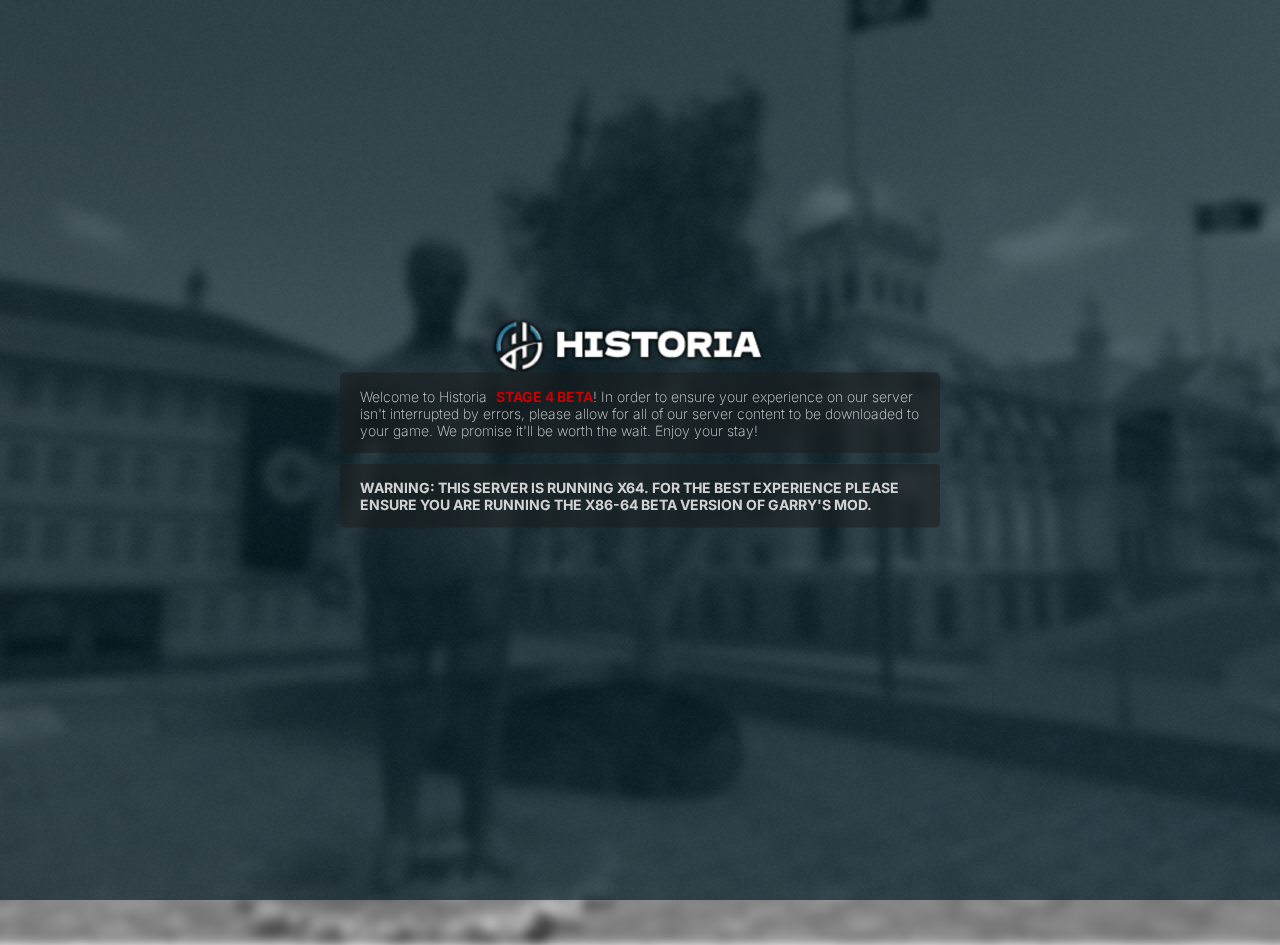
<file: index.html>
<!DOCTYPE html>
<html lang="en">
<head>
    <meta charset="UTF-8">
    <meta name="viewport" content="width=device-width, initial-scale=1.0">
    <title>Loading Historia</title>
    <link href="https://fonts.googleapis.com/css2?family=Inter:wght@200;700&display=swap" rel="stylesheet">
    <script>
        document.addEventListener("DOMContentLoaded", function() {
            var images = [
                './images/1.jpg',
                './images/2.jpg',
                './images/3.jpg',
                './images/4.jpg',
            ];

            var backgroundImage1 = document.getElementById('background1');
            var backgroundImage2 = document.getElementById('background2');
            var currentImageIndex = images.length * Math.random() | 0;
            var isBackground1OnTop = true;

            function setBackground() {
                if (isBackground1OnTop) {
                    backgroundImage1.style.backgroundImage = `url(${images[currentImageIndex]})`;
                    backgroundImage1.style.opacity = '1';
                    backgroundImage2.style.opacity = '0';
                } else {
                    backgroundImage2.style.backgroundImage = `url(${images[currentImageIndex]})`;
                    backgroundImage2.style.opacity = '1';
                    backgroundImage1.style.opacity = '0';
                }
                isBackground1OnTop = !isBackground1OnTop;
                currentImageIndex = (currentImageIndex + 1) % images.length;
            }
            setBackground();
            setInterval(setBackground, 10000);
        });
    </script>
    <style>
        body, html {
            height: 100%;
            margin: 0;
            font-family: 'Inter', sans-serif;
            color: #fff;
            overflow: hidden;
        }

        .layered-bg {
            position: relative;
            height: 100%;
            width: 100%;
        }
        .layered-bg::before, .layered-bg::after, .layered-bg > div {
            content: "";
            position: absolute;
            top: 0;
            left: 0;
            height: 100%;
            width: 100%;
        }
        .layered-bg > div:nth-child(1) {
            opacity: 0.3;
            background: radial-gradient(165.83% 93.28% at 93.28% 91.11%, rgba(11, 97, 128, 1) 0%, rgba(11, 97, 128, 0) 100%);
        }
        .layered-bg > div:nth-child(2) {
            opacity: 0.3;
            background: radial-gradient(301.33% 169.50% at 0.00% 100.00%, rgba(11, 77, 108, 1) 0%, rgba(11, 77, 108, 0) 100%);
        }
        .layered-bg > div:nth-child(3) {
            opacity: 0.3;
            background: linear-gradient(180deg, rgba(11, 97, 128, 1) 0%, rgba(11, 97, 128, 0) 100%);
        }
        .layered-bg::after {
            background: rgba(0, 0, 0, 0.45);
        }

        .background {
            z-index: 1;
            position: absolute;
            top: 0;
            left: 0;
            width: 100%;
            height: 100%;
            background-position: center;
            background-size: cover;
            filter: blur(5px) grayscale(100%);
            transform: scale(1.1);
            animation: moveHorizontally 40s infinite;
            transition: opacity 3s ease;
            opacity: 1;
        }

        #background2 {
            opacity: 0;
            z-index: 2;
        }

        @keyframes moveHorizontally {
            0% { transform: translateX(0) scale(1.1); }
            50% { transform: translateX(-2.5%) scale(1.1); }
            100% { transform: translateX(0) scale(1.1); }
        }

        .overlay {
            position: absolute;
            top: 0;
            left: 0;
            width: 100%;
            height: 100%;
            background: linear-gradient(0deg, rgba(11, 97, 128, 0.15) 0%, rgba(11, 97, 128, 0.15) 100%), 
                       linear-gradient(0deg, rgba(0, 0, 0, 0.15) 0%, rgba(0, 0, 0, 0.15) 100%), 
                       radial-gradient(100.80% 56.55% at 7.37% 10.23%, rgba(11, 77, 108, 0.40) 0%, rgba(217, 217, 217, 0.00) 100%), 
                       radial-gradient(247.21% 185.28% at 14.30% 105.23%, rgba(11, 97, 128, 0.40) 0%, rgba(11, 77, 108, 0.00) 47.66%), 
                       radial-gradient(139.92% 102.99% at 85.26% 74.81%, rgba(11, 117, 148, 0.40) 0%, rgba(11, 97, 128, 0.20) 50%, rgba(11, 97, 128, 0.00) 100%), 
                       rgba(0, 0, 0, 0.30);
        }

        .noise {
            position: absolute;
            top: 0;
            left: 0;
            width: 100%;
            height: 100%;
            background-image: url('./images/noise.png');
            opacity: 0.1;
        }

        .toolbar {
            position: absolute;
            top: 50%;
            left: 50%;
            transform: translate(-50%, -50%);
            width: 80%;
            max-width: 600px;
            z-index: 3;
        }

        .watermark {
            position: absolute;
            top: 35%;
            left: 50%;
            transform: translateX(-50%);
            width: 300px;
            z-index: 4;
        }

        #download-box, #download-box2 {
            padding: 15px 20px;
            margin: 10px 0;
            border-radius: 5px;
            font-size: 14px;
            font-weight: 200;
            color: rgba(255, 255, 255, 0.8);
            backdrop-filter: blur(5px);
        }

        #download-box {
            background: rgba(25, 25, 25, 0.5); /* Exact match to red panel */
        }

        #download-box2 {
            background: rgba(25, 25, 25, 0.5);
            font-weight: 700;
        }

        .beta-text {
            color: rgb(200, 0, 0);
            font-weight: 700;
            margin-left: 5px;
        }

        .layered-bg, .noise, .toolbar, .watermark {
            z-index: 3;
        }
    </style>
</head>
<body>
    <div class="background" id="background1"></div>
    <div class="background" id="background2"></div>
    <div class="layered-bg">
        <div></div>
        <div></div>
        <div></div>
    </div>
    <div class="overlay"></div>
    <div class="noise"></div>
    <img src="./images/historiawatermark_large_old.png" class="watermark" alt="Historia Watermark">
    <div class="toolbar">
        <div id="download-box">
            Welcome to Historia <span class="beta-text">STAGE 4 BETA</span>! In order to ensure your experience on our server isn't interrupted by errors, please allow for all of our server content to be downloaded to your game. We promise it'll be worth the wait. Enjoy your stay!
        </div>
        <div id="download-box2">
            WARNING: THIS SERVER IS RUNNING X64. FOR THE BEST EXPERIENCE PLEASE ENSURE YOU ARE RUNNING THE X86-64 BETA VERSION OF GARRY'S MOD.
        </div>
    </div>
</body>
</html>
</file>
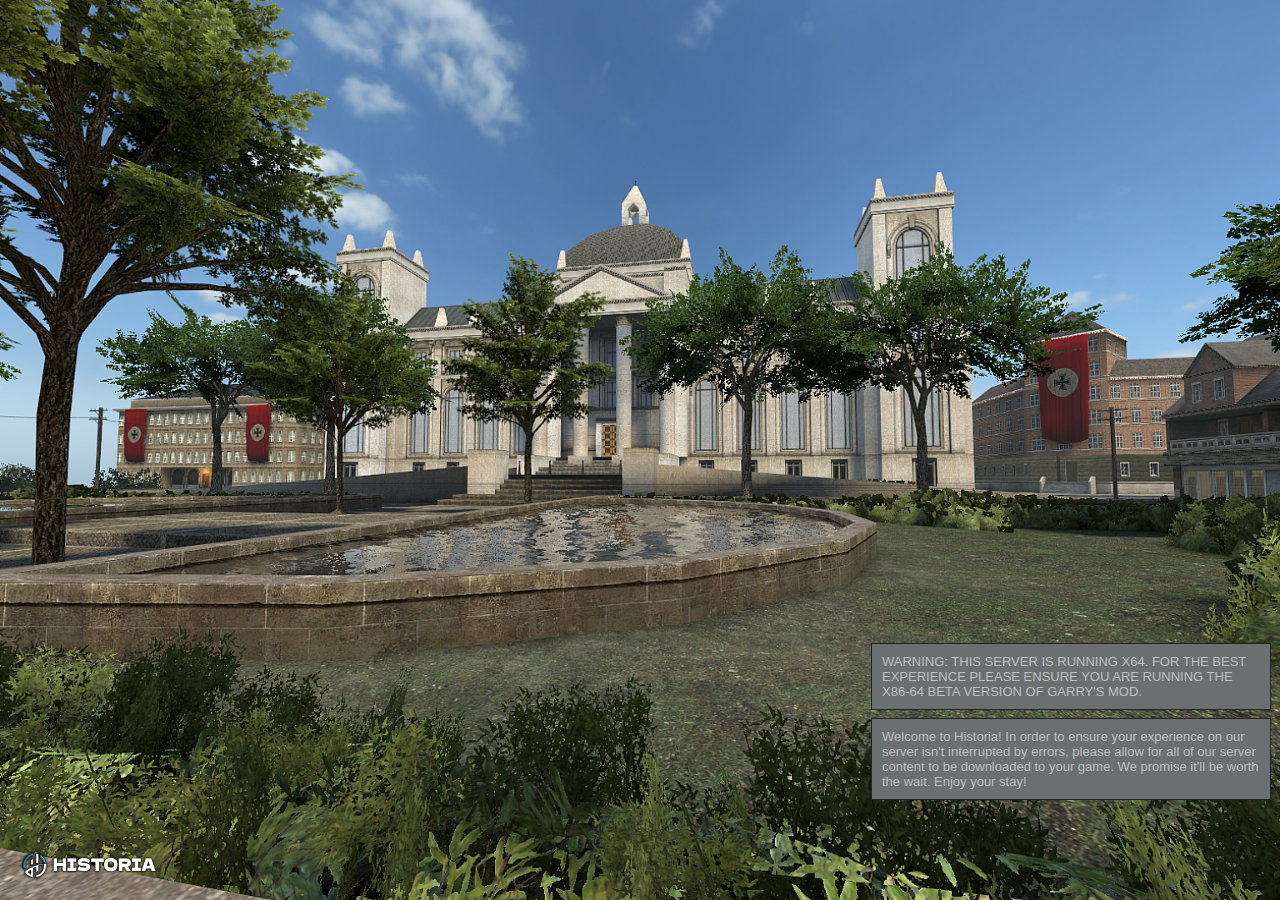
<file: index - Copy (2).html>
<!DOCTYPE html>
<html ng-app="AngularApp">
  <head>
    <meta charset="utf-8">
    <meta http-equiv="X-UA-Compatible" content="IE=edge">
    <meta name="viewport" content="width=device-width, initial-scale=1.0, maximum-scale=1.0, user-scalable=no">
    <link href="css/loading-please-wait.css" rel="stylesheet">
    <link href="css/loading-default.css" rel="stylesheet">
    <style>
      .background-container {
        position: absolute;
        top: 0;
        left: 0;
        width: 100%;
        height: 100%;
        background-size: cover;
        background-position: center;
        z-index: -1;
      }

      body {
        margin: 0;
        padding: 0;
        overflow: hidden;
        height: 100vh;
        position: relative;
        background-color: black;
      }

      .content {
        position: relative;
        z-index: 1;
      }

      .pg-loading .pg-loading-logo {
        position: fixed;
        bottom: 20px;
        left: 20px;
        width: 150px;
        z-index: 1000;
      }
    </style>
  </head>

  <body ng-controller="MainCtrl" class="pg-loading ng-scope">
    <div class="background-container" id="background"></div>

    <div class="content">
      <div class="inner" ng-view></div>  
      <div class="toolbar" ng-show="show">
        <div class="panel panel-default">
          <div id="download-box">
            Welcome to Historia! In order to ensure your experience on our server isn't interrupted by errors, please allow for all of our server content to be downloaded to your game. We promise it'll be worth the wait. Enjoy your stay!
          </div>
          <div id="download-box2">
            WARNING: THIS SERVER IS RUNNING X64. FOR THE BEST EXPERIENCE PLEASE ENSURE YOU ARE RUNNING THE X86-64 BETA VERSION OF GARRY'S MOD.
          </div>
        </div>
      </div>
    </div>

    <script src="js/1.3.5-angular.min.js"></script>

    <script>
      angular.module('AngularApp', [])
        .controller('MainCtrl', ['$scope', function ($scope) {
          $scope.show = true;
        }]);
    </script>

    <script src="js/please_wait.min.js"></script>
    <script>
      window.loading_screen = window.pleaseWait({
        logo: "images/historiawatermark_large.png",
      });
    </script>
    
    <script>
      const images = ['images/bg1.jpg', 'images/bg2.jpg', 'images/bg3.jpg', 'images/bg4.jpg'];
      let currentIndex = 0;

      function changeBackground() {
        document.getElementById('background').style.backgroundImage = `url('${images[currentIndex]}')`;
        currentIndex = (currentIndex + 1) % images.length;
      }
      
      changeBackground();
      setInterval(changeBackground, 15000);
    </script>
  </body>
</html>
</file>
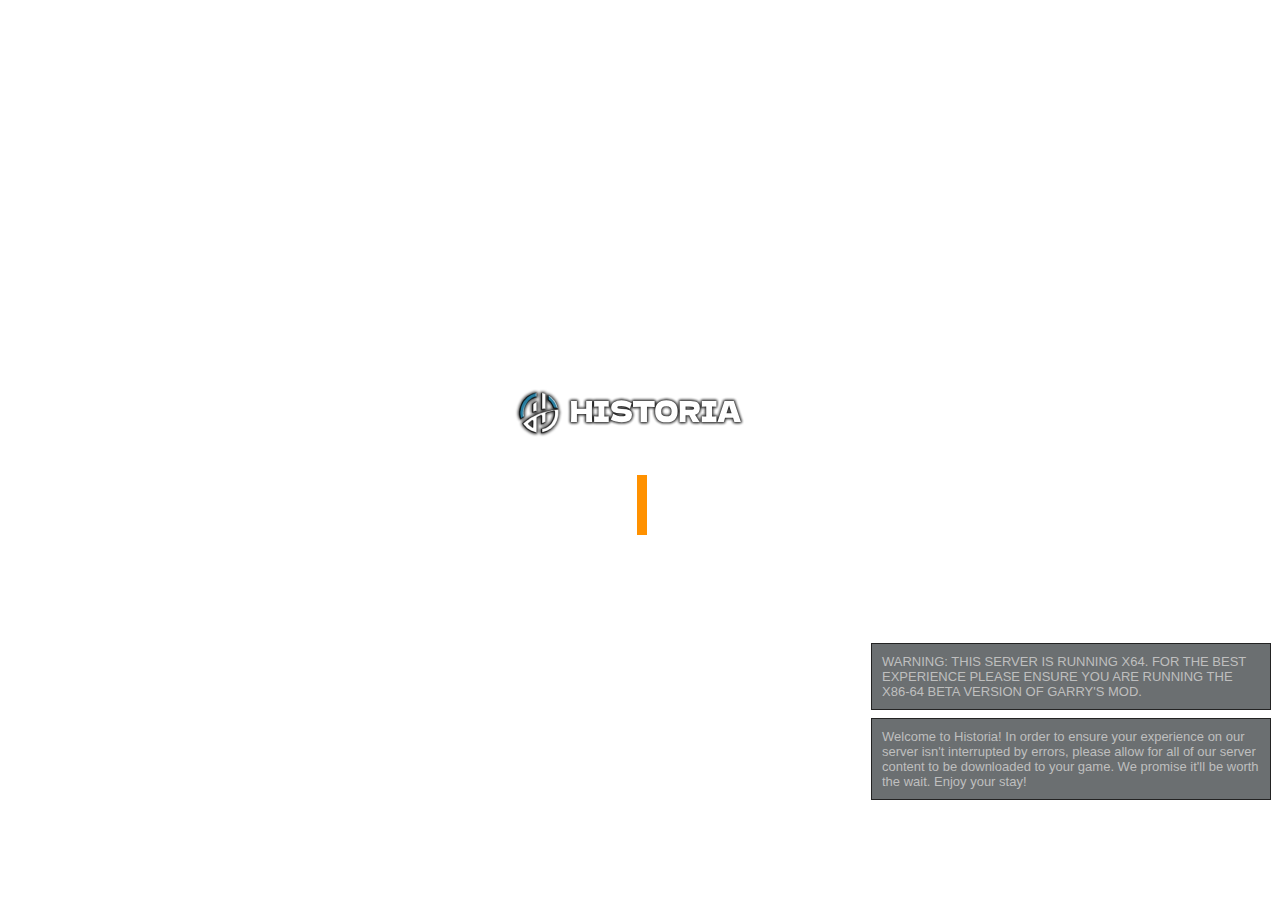
<file: index - Copy.html>
<!DOCTYPE html>
<html ng-app="AngularApp">
  <head>
    <meta charset="utf-8">
    <meta http-equiv="X-UA-Compatible" content="IE=edge">
    <meta name="viewport" content="width=device-width, initial-scale=1.0, maximum-scale=1.0, user-scalable=no">
    <link href="css/loading-please-wait.css" rel="stylesheet">
    <link href="css/loading-default.css" rel="stylesheet">
  </head>

  <body ng-controller="MainCtrl" class="pg-loading ng-scope">
    <div class="inner" ng-view></div>  
    <div class="toolbar" ng-show="show">
      <div class="panel panel-default">
        <div id="download-box">
          Welcome to Historia! In order to ensure your experience on our server isn't interrupted by errors, please allow for all of our server content to be downloaded to your game. We promise it'll be worth the wait. Enjoy your stay!
        </div>
        <div id="download-box2">
          WARNING: THIS SERVER IS RUNNING X64. FOR THE BEST EXPERIENCE PLEASE ENSURE YOU ARE RUNNING THE X86-64 BETA VERSION OF GARRY'S MOD.
        </div>
      </div>
    </div>

    <script src="js/1.3.5-angular.min.js"></script>

    <script>
      angular.module('AngularApp', [])
        .controller('MainCtrl', ['$scope', function ($scope) {
          $scope.show = true;
        }]);
    </script>

    <script src="js/please_wait.min.js"></script>
    <script>
      window.loading_screen = window.pleaseWait({
        logo: "images/historiawatermark_large.png",
        loadingHtml: "<div class='sk-spinner sk-spinner-wave'><div class='sk-rect1'><div class='sk-rect2'><div class='sk-rect3'><div class='sk-rect4'><div class='sk-rect5'>"
      });
    </script>
  </body>
</html>
</file>
<file: css/loading-please-wait.css>
/* line 17, ../src/please-wait.scss */
body.pg-loading {
    overflow: hidden;
  }
  
  /* line 21, ../src/please-wait.scss */
  .pg-loading-screen {
    position: fixed;
    bottom: 0;
    left: 0;
    right: 0;
    top: 0;
    z-index: 1000000;
    opacity: 1;
    background-repeat: no-repeat;
    background-attachment: absolute;
    background-position: center;
    /*background-image: url("../images/loading-bg.png");*/
    -webkit-transition: background-color 0.6s ease-in-out 0s;
    -moz-transition: background-color 0.6s ease-in-out 0s;
    -ms-transition: background-color 0.6s ease-in-out 0s;
    -o-transition: background-color 0.6s ease-in-out 0s;
    transition: background-color 0.6s ease-in-out 0s;
  }
  /* line 32, ../src/please-wait.scss */
  .pg-loading-screen.pg-loaded {
    opacity: 0;
    -webkit-animation: pgAnimLoaded 0.5s cubic-bezier(0.7, 0, 0.3, 1) both;
    -moz-animation: pgAnimLoaded 0.5s cubic-bezier(0.7, 0, 0.3, 1) both;
    -ms-animation: pgAnimLoaded 0.5s cubic-bezier(0.7, 0, 0.3, 1) both;
    -o-animation: pgAnimLoaded 0.5s cubic-bezier(0.7, 0, 0.3, 1) both;
    animation: pgAnimLoaded 0.5s cubic-bezier(0.7, 0, 0.3, 1) both;
  }
  /* line 38, ../src/please-wait.scss */
  .pg-loading-screen.pg-loading .pg-loading-logo-header, .pg-loading-screen.pg-loading .pg-loading-html {
    opacity: 1;
  }
  /* line 42, ../src/please-wait.scss */
  .pg-loading-screen.pg-loading .pg-loading-logo-header, .pg-loading-screen.pg-loading .pg-loading-html:not(.pg-loaded) {
    -webkit-animation: pgAnimLoading 1s cubic-bezier(0.7, 0, 0.3, 1) both;
    -moz-animation: pgAnimLoading 1s cubic-bezier(0.7, 0, 0.3, 1) both;
    -ms-animation: pgAnimLoading 1s cubic-bezier(0.7, 0, 0.3, 1) both;
    -o-animation: pgAnimLoading 1s cubic-bezier(0.7, 0, 0.3, 1) both;
    animation: pgAnimLoading 1s cubic-bezier(0.7, 0, 0.3, 1) both;
  }
  /* line 46, ../src/please-wait.scss */
  .pg-loading-screen.pg-loading .pg-loading-html:not(.pg-loaded) {
    -webkit-animation-delay: 0.3s;
    -moz-animation-delay: 0.3s;
    -ms-animation-delay: 0.3s;
    -o-animation-delay: 0.3s;
    animation-delay: 0.3s;
  }
  /* line 51, ../src/please-wait.scss */
  .pg-loading-screen .pg-loading-inner {
    height: 100%;
    width: 100%;
    margin: 0;
    padding: 0;
    position: static;
  }
  /* line 59, ../src/please-wait.scss */
  .pg-loading-screen .pg-loading-center-outer {
    width: 100%;
    padding: 0;
    display: table !important;
    height: 100%;
    position: absolute;
    top: 0;
    left: 0;
    margin: 0;
  }
  /* line 70, ../src/please-wait.scss */
  .pg-loading-screen .pg-loading-center-middle {
    padding: 0;
    vertical-align: middle;
    display: table-cell  !important;
    margin: 0;
    text-align: center;
  }
  /* line 78, ../src/please-wait.scss */
  .pg-loading-screen .pg-loading-logo-header, .pg-loading-screen .pg-loading-html {
    width: 100%;
    opacity: 0;
  }
  /* line 83, ../src/please-wait.scss */
  .pg-loading-screen .pg-loading-logo-header {
    text-align: center;
  }
  /* line 86, ../src/please-wait.scss */
  .pg-loading-screen .pg-loading-logo-header img {
    display: inline-block !important;
  }
  /* line 91, ../src/please-wait.scss */
  .pg-loading-screen .pg-loading-html {
    margin-top: 90px;
  }
  /* line 94, ../src/please-wait.scss */
  .pg-loading-screen .pg-loading-html.pg-loaded {
    -webkit-transition: opacity 0.5s cubic-bezier(0.7, 0, 0.3, 1);
    -moz-transition: opacity 0.5s cubic-bezier(0.7, 0, 0.3, 1);
    -ms-transition: opacity 0.5s cubic-bezier(0.7, 0, 0.3, 1);
    -o-transition: opacity 0.5s cubic-bezier(0.7, 0, 0.3, 1);
    transition: opacity 0.5s cubic-bezier(0.7, 0, 0.3, 1);
  }
  /* line 97, ../src/please-wait.scss */
  .pg-loading-screen .pg-loading-html.pg-loaded.pg-removing {
    opacity: 0;
  }
  /* line 101, ../src/please-wait.scss */
  .pg-loading-screen .pg-loading-html.pg-loaded.pg-loading {
    opacity: 1;
  }
  
  @-webkit-keyframes pgAnimLoading {
    from {
      opacity: 0;
    }
  }
  @-moz-keyframes pgAnimLoading {
    from {
      opacity: 0;
    }
  }
  @-o-keyframes pgAnimLoading {
    from {
      opacity: 0;
    }
  }
  @-ms-keyframes pgAnimLoading {
    from {
      opacity: 0;
    }
  }
  @keyframes pgAnimLoading {
    from {
      opacity: 0;
    }
  }
  @-webkit-keyframes pgAnimLoaded {
    from {
      opacity: 1;
    }
  }
  @-moz-keyframes pgAnimLoaded {
    from {
      opacity: 1;
    }
  }
  @-o-keyframes pgAnimLoaded {
    from {
      opacity: 1;
    }
  }
  @-ms-keyframes pgAnimLoaded {
    from {
      opacity: 1;
    }
  }
  @keyframes pgAnimLoaded {
    from {
      opacity: 1;
    }
  }
</file>
<file: css/loading-default.css>
body {
    position: relative;
    font-family: "raleway",sans-serif;
    
  }
  
  body p {
    font-family: "raleway",sans-serif;
  }
  
  body .inner {
    display: none;
  }
  
  body.pg-loaded .inner {
    display: block;
  }
  
  body.pg-loaded {
    opacity: 1;
    -webkit-animation: pgAnimLoading 0.3s cubic-bezier(0.7, 0, 0.3, 1) both;
    -moz-animation: pgAnimLoading 0.3s cubic-bezier(0.7, 0, 0.3, 1) both;
    -ms-animation: pgAnimLoading 0.3s cubic-bezier(0.7, 0, 0.3, 1) both;
    -o-animation: pgAnimLoading 0.3s cubic-bezier(0.7, 0, 0.3, 1) both;
    animation: pgAnimLoading 0.3s cubic-bezier(0.7, 0, 0.3, 1) both;
  }
  
  .container section.header {
    padding-top: 50px;
    text-align: center;
    position: relative;
    border-bottom: 1px solid #EEE;
    padding-bottom: 25px;
    margin-bottom: 25px;
  }
  
  .container section.header h2 {
    font-weight: 300;
    font-size: 32px;
  }
  
  .container section.header h4 {
    font-weight: 300;
    margin-top: 15px;
  }
  
  .container section.header button {
    margin-top: 25px;
    text-transform: uppercase;
    font-weight: 300;
    font-size: 14px;
  }
  
  .container section.header .info {
    margin-top: 90px;
  }
  
  .container section.instructions > section {
    border-bottom: 1px solid #EEE;
    padding-bottom: 25px;
    margin-bottom: 25px;
  }
  
  .pg-loading-screen .pg-loading-html {
    margin-top: 30px;
  }
  
  .pg-loading-screen .pg-loading-html p {
    color: #FFF;
    font-weight: 300;
  }
  
  .pg-loading-screen .pg-loading-html form {
    max-width: 400px;
    margin: 0 auto;
  }
  
  .pg-loading-screen .pg-loading-html p.loading-message {
    font-size: 20px;
    margin-bottom: 100px;
  }
  
  .close-please-wait {
    position: fixed;
    left: 10px;
    bottom: 10px;
    z-index: 10000000;
  }
  
  .toolbar {
    position: fixed;
    right: 6px;
    bottom: 10px;
    z-index: 10000000;
    max-width: 300px;
  }
  
  .toolbar .panel {
    width: 300px;
  }
  
  .toolbar .info {
    margin-top: 5px;
  }

  #download-box{
	height: 60px;
	width: 378px;
	right: 3px; 
	padding: 10px;
	bottom: 90px;
    color: #bfbfbf;
    font-size: 13px;
	background-color: #6b6f71;
	position: absolute;
	border: 1px solid #232323;
	text-align: left;
	font-family: "Helvetica Neue",Helvetica,Arial,sans-serif;
 }
 
  #download-box2{
    width: 378px;
    right: 3px;
    padding: 10px;
    bottom: 180px;
    color: #bfbfbf;
    font-size: 13px;
    background-color: #6b6f71;
    position: absolute;
    border: 1px solid #232323;
    text-align: left;
    font-family: "Helvetica Neue",Helvetica,Arial,sans-serif;
}

  
  /***************************************
  Spinners
  ****************************************/
  /*
   *  Usage:
   *
   *    <div class="sk-spinner sk-spinner-rotating-plane"></div>
   *
   */
  .sk-spinner-rotating-plane.sk-spinner {
    width: 30px;
    height: 30px;
    background-color: #FF9100;
    margin: 0 auto;
    -webkit-animation: sk-rotatePlane 1.2s infinite ease-in-out;
            animation: sk-rotatePlane 1.2s infinite ease-in-out; }
  
  @-webkit-keyframes sk-rotatePlane {
    0% {
      -webkit-transform: perspective(120px) rotateX(0deg) rotateY(0deg);
              transform: perspective(120px) rotateX(0deg) rotateY(0deg); }
  
    50% {
      -webkit-transform: perspective(120px) rotateX(-180.1deg) rotateY(0deg);
              transform: perspective(120px) rotateX(-180.1deg) rotateY(0deg); }
  
    100% {
      -webkit-transform: perspective(120px) rotateX(-180deg) rotateY(-179.9deg);
              transform: perspective(120px) rotateX(-180deg) rotateY(-179.9deg); } }
  
  @keyframes sk-rotatePlane {
    0% {
      -webkit-transform: perspective(120px) rotateX(0deg) rotateY(0deg);
              transform: perspective(120px) rotateX(0deg) rotateY(0deg); }
  
    50% {
      -webkit-transform: perspective(120px) rotateX(-180.1deg) rotateY(0deg);
              transform: perspective(120px) rotateX(-180.1deg) rotateY(0deg); }
  
    100% {
      -webkit-transform: perspective(120px) rotateX(-180deg) rotateY(-179.9deg);
              transform: perspective(120px) rotateX(-180deg) rotateY(-179.9deg); } }
  
  /*
   *  Usage:
   *
   *    <div class="sk-spinner sk-spinner-double-bounce">
   *      <div class="sk-double-bounce1"></div>
   *      <div class="sk-double-bounce2"></div>
   *    </div>
   *
   */
  .sk-spinner-double-bounce.sk-spinner {
    width: 40px;
    height: 40px;
    position: relative;
    margin: 0 auto; }
  .sk-spinner-double-bounce .sk-double-bounce1, .sk-spinner-double-bounce .sk-double-bounce2 {
    width: 100%;
    height: 100%;
    border-radius: 50%;
    background-color: #FF9100;
    opacity: 0.6;
    position: absolute;
    top: 0;
    left: 0;
    -webkit-animation: sk-doubleBounce 2s infinite ease-in-out;
            animation: sk-doubleBounce 2s infinite ease-in-out; }
  .sk-spinner-double-bounce .sk-double-bounce2 {
    -webkit-animation-delay: -1s;
            animation-delay: -1s; }
  
  @-webkit-keyframes sk-doubleBounce {
    0%, 100% {
      -webkit-transform: scale(0);
              transform: scale(0); }
  
    50% {
      -webkit-transform: scale(1);
              transform: scale(1); } }
  
  @keyframes sk-doubleBounce {
    0%, 100% {
      -webkit-transform: scale(0);
              transform: scale(0); }
  
    50% {
      -webkit-transform: scale(1);
              transform: scale(1); } }
  
  /*
   *  Usage:
   *
   *    <div class="sk-spinner sk-spinner-wave">
   *      <div class="sk-rect1"></div>
   *      <div class="sk-rect2"></div>
   *      <div class="sk-rect3"></div>
   *      <div class="sk-rect4"></div>
   *      <div class="sk-rect5"></div>
   *    </div>
   *
   */
  .sk-spinner-wave.sk-spinner {
    margin: 0 auto;
    width: 50px;
    height: 60px;
    text-align: center;
    font-size: 10px; }
  .sk-spinner-wave div {
    background-color: #FF9100;
    height: 100%;
    width: 6px;
    margin: 0 1px;
    display: inline-block;
    -webkit-animation: sk-waveStretchDelay 1.2s infinite ease-in-out;
            animation: sk-waveStretchDelay 1.2s infinite ease-in-out; }
  .sk-spinner-wave .sk-rect2 {
    -webkit-animation-delay: -1.1s;
            animation-delay: -1.1s; }
  .sk-spinner-wave .sk-rect3 {
    -webkit-animation-delay: -1s;
            animation-delay: -1s; }
  .sk-spinner-wave .sk-rect4 {
    -webkit-animation-delay: -0.9s;
            animation-delay: -0.9s; }
  .sk-spinner-wave .sk-rect5 {
    -webkit-animation-delay: -0.8s;
            animation-delay: -0.8s; }
  
  @-webkit-keyframes sk-waveStretchDelay {
    0%, 40%, 100% {
      -webkit-transform: scaleY(0.4);
              transform: scaleY(0.4); }
  
    20% {
      -webkit-transform: scaleY(1);
              transform: scaleY(1); } }
  
  @keyframes sk-waveStretchDelay {
    0%, 40%, 100% {
      -webkit-transform: scaleY(0.4);
              transform: scaleY(0.4); }
  
    20% {
      -webkit-transform: scaleY(1);
              transform: scaleY(1); } }
  
  /*
   *  Usage:
   *
   *    <div class="sk-spinner sk-spinner-wandering-cubes">
   *      <div class="sk-cube1"></div>
   *      <div class="sk-cube2"></div>
   *    </div>
   *
   */
  .sk-spinner-wandering-cubes.sk-spinner {
    margin: 0 auto;
    width: 32px;
    height: 32px;
    position: relative; }
  .sk-spinner-wandering-cubes .sk-cube1, .sk-spinner-wandering-cubes .sk-cube2 {
    background-color: #FF9100;
    width: 10px;
    height: 10px;
    position: absolute;
    top: 0;
    left: -11px;
    -webkit-animation: sk-wanderingCubeMove 1.8s infinite ease-in-out;
            animation: sk-wanderingCubeMove 1.8s infinite ease-in-out; }
  .sk-spinner-wandering-cubes .sk-cube2 {
    -webkit-animation-delay: -0.9s;
            animation-delay: -0.9s; }
  
  @-webkit-keyframes sk-wanderingCubeMove {
    25% {
      -webkit-transform: translateX(42px) rotate(-90deg) scale(0.5);
              transform: translateX(42px) rotate(-90deg) scale(0.5); }
  
    50% {
      /* Hack to make FF rotate in the right direction */
      -webkit-transform: translateX(42px) translateY(42px) rotate(-179deg);
              transform: translateX(42px) translateY(42px) rotate(-179deg); }
  
    50.1% {
      -webkit-transform: translateX(42px) translateY(42px) rotate(-180deg);
              transform: translateX(42px) translateY(42px) rotate(-180deg); }
  
    75% {
      -webkit-transform: translateX(0px) translateY(42px) rotate(-270deg) scale(0.5);
              transform: translateX(0px) translateY(42px) rotate(-270deg) scale(0.5); }
  
    100% {
      -webkit-transform: rotate(-360deg);
              transform: rotate(-360deg); } }
  
  @keyframes sk-wanderingCubeMove {
    25% {
      -webkit-transform: translateX(42px) rotate(-90deg) scale(0.5);
              transform: translateX(42px) rotate(-90deg) scale(0.5); }
  
    50% {
      /* Hack to make FF rotate in the right direction */
      -webkit-transform: translateX(42px) translateY(42px) rotate(-179deg);
              transform: translateX(42px) translateY(42px) rotate(-179deg); }
  
    50.1% {
      -webkit-transform: translateX(42px) translateY(42px) rotate(-180deg);
              transform: translateX(42px) translateY(42px) rotate(-180deg); }
  
    75% {
      -webkit-transform: translateX(0px) translateY(42px) rotate(-270deg) scale(0.5);
              transform: translateX(0px) translateY(42px) rotate(-270deg) scale(0.5); }
  
    100% {
      -webkit-transform: rotate(-360deg);
              transform: rotate(-360deg); } }
  
  /*
   *  Usage:
   *
   *    <div class="sk-spinner sk-spinner-pulse"></div>
   *
   */
  .sk-spinner-pulse.sk-spinner {
    width: 40px;
    height: 40px;
    margin: 0 auto;
    background-color: #FF9100;
    border-radius: 100%;
    -webkit-animation: sk-pulseScaleOut 1s infinite ease-in-out;
            animation: sk-pulseScaleOut 1s infinite ease-in-out; }
  
  @-webkit-keyframes sk-pulseScaleOut {
    0% {
      -webkit-transform: scale(0);
              transform: scale(0); }
  
    100% {
      -webkit-transform: scale(1);
              transform: scale(1);
      opacity: 0; } }
  
  @keyframes sk-pulseScaleOut {
    0% {
      -webkit-transform: scale(0);
              transform: scale(0); }
  
    100% {
      -webkit-transform: scale(1);
              transform: scale(1);
      opacity: 0; } }
  
  /*
   *  Usage:
   *
   *    <div class="sk-spinner sk-spinner-chasing-dots">
   *      <div class="sk-dot1"></div>
   *      <div class="sk-dot2"></div>
   *    </div>
   *
   */
  .sk-spinner-chasing-dots.sk-spinner {
    margin: 0 auto;
    width: 40px;
    height: 40px;
    position: relative;
    text-align: center;
    -webkit-animation: sk-chasingDotsRotate 2s infinite linear;
            animation: sk-chasingDotsRotate 2s infinite linear; }
  .sk-spinner-chasing-dots .sk-dot1, .sk-spinner-chasing-dots .sk-dot2 {
    width: 60%;
    height: 60%;
    display: inline-block;
    position: absolute;
    top: 0;
    background-color: #FF9100;
    border-radius: 100%;
    -webkit-animation: sk-chasingDotsBounce 2s infinite ease-in-out;
            animation: sk-chasingDotsBounce 2s infinite ease-in-out; }
  .sk-spinner-chasing-dots .sk-dot2 {
    top: auto;
    bottom: 0px;
    -webkit-animation-delay: -1s;
            animation-delay: -1s; }
  
  @-webkit-keyframes sk-chasingDotsRotate {
    100% {
      -webkit-transform: rotate(360deg);
              transform: rotate(360deg); } }
  
  @keyframes sk-chasingDotsRotate {
    100% {
      -webkit-transform: rotate(360deg);
              transform: rotate(360deg); } }
  
  @-webkit-keyframes sk-chasingDotsBounce {
    0%, 100% {
      -webkit-transform: scale(0);
              transform: scale(0); }
  
    50% {
      -webkit-transform: scale(1);
              transform: scale(1); } }
  
  @keyframes sk-chasingDotsBounce {
    0%, 100% {
      -webkit-transform: scale(0);
              transform: scale(0); }
  
    50% {
      -webkit-transform: scale(1);
              transform: scale(1); } }
  
  /*
   *  Usage:
   *
   *    <div class="sk-spinner sk-spinner-three-bounce">
   *      <div class="sk-bounce1"></div>
   *      <div class="sk-bounce2"></div>
   *      <div class="sk-bounce3"></div>
   *    </div>
   *
   */
  .sk-spinner-three-bounce.sk-spinner {
    margin: 0 auto;
    width: 70px;
    text-align: center; }
  .sk-spinner-three-bounce div {
    width: 18px;
    height: 18px;
    background-color: #FF9100;
    border-radius: 100%;
    display: inline-block;
    -webkit-animation: sk-threeBounceDelay 1.4s infinite ease-in-out;
            animation: sk-threeBounceDelay 1.4s infinite ease-in-out;
    /* Prevent first frame from flickering when animation starts */
    -webkit-animation-fill-mode: both;
            animation-fill-mode: both; }
  .sk-spinner-three-bounce .sk-bounce1 {
    -webkit-animation-delay: -0.32s;
            animation-delay: -0.32s; }
  .sk-spinner-three-bounce .sk-bounce2 {
    -webkit-animation-delay: -0.16s;
            animation-delay: -0.16s; }
  
  @-webkit-keyframes sk-threeBounceDelay {
    0%, 80%, 100% {
      -webkit-transform: scale(0);
              transform: scale(0); }
  
    40% {
      -webkit-transform: scale(1);
              transform: scale(1); } }
  
  @keyframes sk-threeBounceDelay {
    0%, 80%, 100% {
      -webkit-transform: scale(0);
              transform: scale(0); }
  
    40% {
      -webkit-transform: scale(1);
              transform: scale(1); } }
  
  /*
   *  Usage:
   *
   *    <div class="sk-spinner sk-spinner-circle">
   *      <div class="sk-circle1 sk-circle"></div>
   *      <div class="sk-circle2 sk-circle"></div>
   *      <div class="sk-circle3 sk-circle"></div>
   *      <div class="sk-circle4 sk-circle"></div>
   *      <div class="sk-circle5 sk-circle"></div>
   *      <div class="sk-circle6 sk-circle"></div>
   *      <div class="sk-circle7 sk-circle"></div>
   *      <div class="sk-circle8 sk-circle"></div>
   *      <div class="sk-circle9 sk-circle"></div>
   *      <div class="sk-circle10 sk-circle"></div>
   *      <div class="sk-circle11 sk-circle"></div>
   *      <div class="sk-circle12 sk-circle"></div>
   *    </div>
   *
   */
  .sk-spinner-circle.sk-spinner {
    margin: 0 auto;
    width: 22px;
    height: 22px;
    position: relative; }
  .sk-spinner-circle .sk-circle {
    width: 100%;
    height: 100%;
    position: absolute;
    left: 0;
    top: 0; }
  .sk-spinner-circle .sk-circle:before {
    content: '';
    display: block;
    margin: 0 auto;
    width: 20%;
    height: 20%;
    background-color: #FF9100;
    border-radius: 100%;
    -webkit-animation: sk-circleBounceDelay 1.2s infinite ease-in-out;
            animation: sk-circleBounceDelay 1.2s infinite ease-in-out;
    /* Prevent first frame from flickering when animation starts */
    -webkit-animation-fill-mode: both;
            animation-fill-mode: both; }
  .sk-spinner-circle .sk-circle2 {
    -webkit-transform: rotate(30deg);
        -ms-transform: rotate(30deg);
            transform: rotate(30deg); }
  .sk-spinner-circle .sk-circle3 {
    -webkit-transform: rotate(60deg);
        -ms-transform: rotate(60deg);
            transform: rotate(60deg); }
  .sk-spinner-circle .sk-circle4 {
    -webkit-transform: rotate(90deg);
        -ms-transform: rotate(90deg);
            transform: rotate(90deg); }
  .sk-spinner-circle .sk-circle5 {
    -webkit-transform: rotate(120deg);
        -ms-transform: rotate(120deg);
            transform: rotate(120deg); }
  .sk-spinner-circle .sk-circle6 {
    -webkit-transform: rotate(150deg);
        -ms-transform: rotate(150deg);
            transform: rotate(150deg); }
  .sk-spinner-circle .sk-circle7 {
    -webkit-transform: rotate(180deg);
        -ms-transform: rotate(180deg);
            transform: rotate(180deg); }
  .sk-spinner-circle .sk-circle8 {
    -webkit-transform: rotate(210deg);
        -ms-transform: rotate(210deg);
            transform: rotate(210deg); }
  .sk-spinner-circle .sk-circle9 {
    -webkit-transform: rotate(240deg);
        -ms-transform: rotate(240deg);
            transform: rotate(240deg); }
  .sk-spinner-circle .sk-circle10 {
    -webkit-transform: rotate(270deg);
        -ms-transform: rotate(270deg);
            transform: rotate(270deg); }
  .sk-spinner-circle .sk-circle11 {
    -webkit-transform: rotate(300deg);
        -ms-transform: rotate(300deg);
            transform: rotate(300deg); }
  .sk-spinner-circle .sk-circle12 {
    -webkit-transform: rotate(330deg);
        -ms-transform: rotate(330deg);
            transform: rotate(330deg); }
  .sk-spinner-circle .sk-circle2:before {
    -webkit-animation-delay: -1.1s;
            animation-delay: -1.1s; }
  .sk-spinner-circle .sk-circle3:before {
    -webkit-animation-delay: -1s;
            animation-delay: -1s; }
  .sk-spinner-circle .sk-circle4:before {
    -webkit-animation-delay: -0.9s;
            animation-delay: -0.9s; }
  .sk-spinner-circle .sk-circle5:before {
    -webkit-animation-delay: -0.8s;
            animation-delay: -0.8s; }
  .sk-spinner-circle .sk-circle6:before {
    -webkit-animation-delay: -0.7s;
            animation-delay: -0.7s; }
  .sk-spinner-circle .sk-circle7:before {
    -webkit-animation-delay: -0.6s;
            animation-delay: -0.6s; }
  .sk-spinner-circle .sk-circle8:before {
    -webkit-animation-delay: -0.5s;
            animation-delay: -0.5s; }
  .sk-spinner-circle .sk-circle9:before {
    -webkit-animation-delay: -0.4s;
            animation-delay: -0.4s; }
  .sk-spinner-circle .sk-circle10:before {
    -webkit-animation-delay: -0.3s;
            animation-delay: -0.3s; }
  .sk-spinner-circle .sk-circle11:before {
    -webkit-animation-delay: -0.2s;
            animation-delay: -0.2s; }
  .sk-spinner-circle .sk-circle12:before {
    -webkit-animation-delay: -0.1s;
            animation-delay: -0.1s; }
  
  @-webkit-keyframes sk-circleBounceDelay {
    0%, 80%, 100% {
      -webkit-transform: scale(0);
              transform: scale(0); }
  
    40% {
      -webkit-transform: scale(1);
              transform: scale(1); } }
  
  @keyframes sk-circleBounceDelay {
    0%, 80%, 100% {
      -webkit-transform: scale(0);
              transform: scale(0); }
  
    40% {
      -webkit-transform: scale(1);
              transform: scale(1); } }
  
  /*
   *  Usage:
   *
   *    <div class="sk-spinner sk-spinner-cube-grid">
   *      <div class="sk-cube"></div>
   *      <div class="sk-cube"></div>
   *      <div class="sk-cube"></div>
   *      <div class="sk-cube"></div>
   *      <div class="sk-cube"></div>
   *      <div class="sk-cube"></div>
   *      <div class="sk-cube"></div>
   *      <div class="sk-cube"></div>
   *      <div class="sk-cube"></div>
   *    </div>
   *
   */
  .sk-spinner-cube-grid {
    /*
     * Spinner positions
     * 1 2 3
     * 4 5 6
     * 7 8 9
     */ }
    .sk-spinner-cube-grid.sk-spinner {
      width: 30px;
      height: 30px;
      margin: 0 auto; }
    .sk-spinner-cube-grid .sk-cube {
      width: 33%;
      height: 33%;
      background: #FF9100;
      float: left;
      -webkit-animation: sk-cubeGridScaleDelay 1.3s infinite ease-in-out;
              animation: sk-cubeGridScaleDelay 1.3s infinite ease-in-out; }
    .sk-spinner-cube-grid .sk-cube:nth-child(1) {
      -webkit-animation-delay: 0.2s;
              animation-delay: 0.2s; }
    .sk-spinner-cube-grid .sk-cube:nth-child(2) {
      -webkit-animation-delay: 0.3s;
              animation-delay: 0.3s; }
    .sk-spinner-cube-grid .sk-cube:nth-child(3) {
      -webkit-animation-delay: 0.4s;
              animation-delay: 0.4s; }
    .sk-spinner-cube-grid .sk-cube:nth-child(4) {
      -webkit-animation-delay: 0.1s;
              animation-delay: 0.1s; }
    .sk-spinner-cube-grid .sk-cube:nth-child(5) {
      -webkit-animation-delay: 0.2s;
              animation-delay: 0.2s; }
    .sk-spinner-cube-grid .sk-cube:nth-child(6) {
      -webkit-animation-delay: 0.3s;
              animation-delay: 0.3s; }
    .sk-spinner-cube-grid .sk-cube:nth-child(7) {
      -webkit-animation-delay: 0s;
              animation-delay: 0s; }
    .sk-spinner-cube-grid .sk-cube:nth-child(8) {
      -webkit-animation-delay: 0.1s;
              animation-delay: 0.1s; }
    .sk-spinner-cube-grid .sk-cube:nth-child(9) {
      -webkit-animation-delay: 0.2s;
              animation-delay: 0.2s; }
  
  @-webkit-keyframes sk-cubeGridScaleDelay {
    0%, 70%, 100% {
      -webkit-transform: scale3D(1, 1, 1);
              transform: scale3D(1, 1, 1); }
  
    35% {
      -webkit-transform: scale3D(0, 0, 1);
              transform: scale3D(0, 0, 1); } }
  
  @keyframes sk-cubeGridScaleDelay {
    0%, 70%, 100% {
      -webkit-transform: scale3D(1, 1, 1);
              transform: scale3D(1, 1, 1); }
  
    35% {
      -webkit-transform: scale3D(0, 0, 1);
              transform: scale3D(0, 0, 1); } }
  
  /*
   *  Usage:
   *
   *    <div class="sk-spinner sk-spinner-fading-circle">
   *      <div class="sk-circle1 sk-circle"></div>
   *      <div class="sk-circle2 sk-circle"></div>
   *      <div class="sk-circle3 sk-circle"></div>
   *      <div class="sk-circle4 sk-circle"></div>
   *      <div class="sk-circle5 sk-circle"></div>
   *      <div class="sk-circle6 sk-circle"></div>
   *      <div class="sk-circle7 sk-circle"></div>
   *      <div class="sk-circle8 sk-circle"></div>
   *      <div class="sk-circle9 sk-circle"></div>
   *      <div class="sk-circle10 sk-circle"></div>
   *      <div class="sk-circle11 sk-circle"></div>
   *      <div class="sk-circle12 sk-circle"></div>
   *    </div>
   *
   */
  .sk-spinner-fading-circle.sk-spinner {
    margin: 0 auto;
    width: 22px;
    height: 22px;
    position: relative; }
  .sk-spinner-fading-circle .sk-circle {
    width: 100%;
    height: 100%;
    position: absolute;
    left: 0;
    top: 0; }
  .sk-spinner-fading-circle .sk-circle:before {
    content: '';
    display: block;
    margin: 0 auto;
    width: 18%;
    height: 18%;
    background-color: #FF9100;
    border-radius: 100%;
    -webkit-animation: sk-circleFadeDelay 1.2s infinite ease-in-out;
            animation: sk-circleFadeDelay 1.2s infinite ease-in-out;
    /* Prevent first frame from flickering when animation starts */
    -webkit-animation-fill-mode: both;
            animation-fill-mode: both; }
  .sk-spinner-fading-circle .sk-circle2 {
    -webkit-transform: rotate(30deg);
        -ms-transform: rotate(30deg);
            transform: rotate(30deg); }
  .sk-spinner-fading-circle .sk-circle3 {
    -webkit-transform: rotate(60deg);
        -ms-transform: rotate(60deg);
            transform: rotate(60deg); }
  .sk-spinner-fading-circle .sk-circle4 {
    -webkit-transform: rotate(90deg);
        -ms-transform: rotate(90deg);
            transform: rotate(90deg); }
  .sk-spinner-fading-circle .sk-circle5 {
    -webkit-transform: rotate(120deg);
        -ms-transform: rotate(120deg);
            transform: rotate(120deg); }
  .sk-spinner-fading-circle .sk-circle6 {
    -webkit-transform: rotate(150deg);
        -ms-transform: rotate(150deg);
            transform: rotate(150deg); }
  .sk-spinner-fading-circle .sk-circle7 {
    -webkit-transform: rotate(180deg);
        -ms-transform: rotate(180deg);
            transform: rotate(180deg); }
  .sk-spinner-fading-circle .sk-circle8 {
    -webkit-transform: rotate(210deg);
        -ms-transform: rotate(210deg);
            transform: rotate(210deg); }
  .sk-spinner-fading-circle .sk-circle9 {
    -webkit-transform: rotate(240deg);
        -ms-transform: rotate(240deg);
            transform: rotate(240deg); }
  .sk-spinner-fading-circle .sk-circle10 {
    -webkit-transform: rotate(270deg);
        -ms-transform: rotate(270deg);
            transform: rotate(270deg); }
  .sk-spinner-fading-circle .sk-circle11 {
    -webkit-transform: rotate(300deg);
        -ms-transform: rotate(300deg);
            transform: rotate(300deg); }
  .sk-spinner-fading-circle .sk-circle12 {
    -webkit-transform: rotate(330deg);
        -ms-transform: rotate(330deg);
            transform: rotate(330deg); }
  .sk-spinner-fading-circle .sk-circle2:before {
    -webkit-animation-delay: -1.1s;
            animation-delay: -1.1s; }
  .sk-spinner-fading-circle .sk-circle3:before {
    -webkit-animation-delay: -1s;
            animation-delay: -1s; }
  .sk-spinner-fading-circle .sk-circle4:before {
    -webkit-animation-delay: -0.9s;
            animation-delay: -0.9s; }
  .sk-spinner-fading-circle .sk-circle5:before {
    -webkit-animation-delay: -0.8s;
            animation-delay: -0.8s; }
  .sk-spinner-fading-circle .sk-circle6:before {
    -webkit-animation-delay: -0.7s;
            animation-delay: -0.7s; }
  .sk-spinner-fading-circle .sk-circle7:before {
    -webkit-animation-delay: -0.6s;
            animation-delay: -0.6s; }
  .sk-spinner-fading-circle .sk-circle8:before {
    -webkit-animation-delay: -0.5s;
            animation-delay: -0.5s; }
  .sk-spinner-fading-circle .sk-circle9:before {
    -webkit-animation-delay: -0.4s;
            animation-delay: -0.4s; }
  .sk-spinner-fading-circle .sk-circle10:before {
    -webkit-animation-delay: -0.3s;
            animation-delay: -0.3s; }
  .sk-spinner-fading-circle .sk-circle11:before {
    -webkit-animation-delay: -0.2s;
            animation-delay: -0.2s; }
  .sk-spinner-fading-circle .sk-circle12:before {
    -webkit-animation-delay: -0.1s;
            animation-delay: -0.1s; }
  
  @-webkit-keyframes sk-circleFadeDelay {
    0%, 39%, 100% {
      opacity: 0; }
  
    40% {
      opacity: 1; } }
  
  @keyframes sk-circleFadeDelay {
    0%, 39%, 100% {
      opacity: 0; }
  
    40% {
      opacity: 1; } }
  
  @-webkit-keyframes pgAnimLoading {
    from {
      opacity: 0;
    }
  }
  @-moz-keyframes pgAnimLoading {
    from {
      opacity: 0;
    }
  }
  @-o-keyframes pgAnimLoading {
    from {
      opacity: 0;
    }
  }
  @-ms-keyframes pgAnimLoading {
    from {
      opacity: 0;
    }
  }
  @keyframes pgAnimLoading {
    from {
      opacity: 0;
    }
  }
</file>
